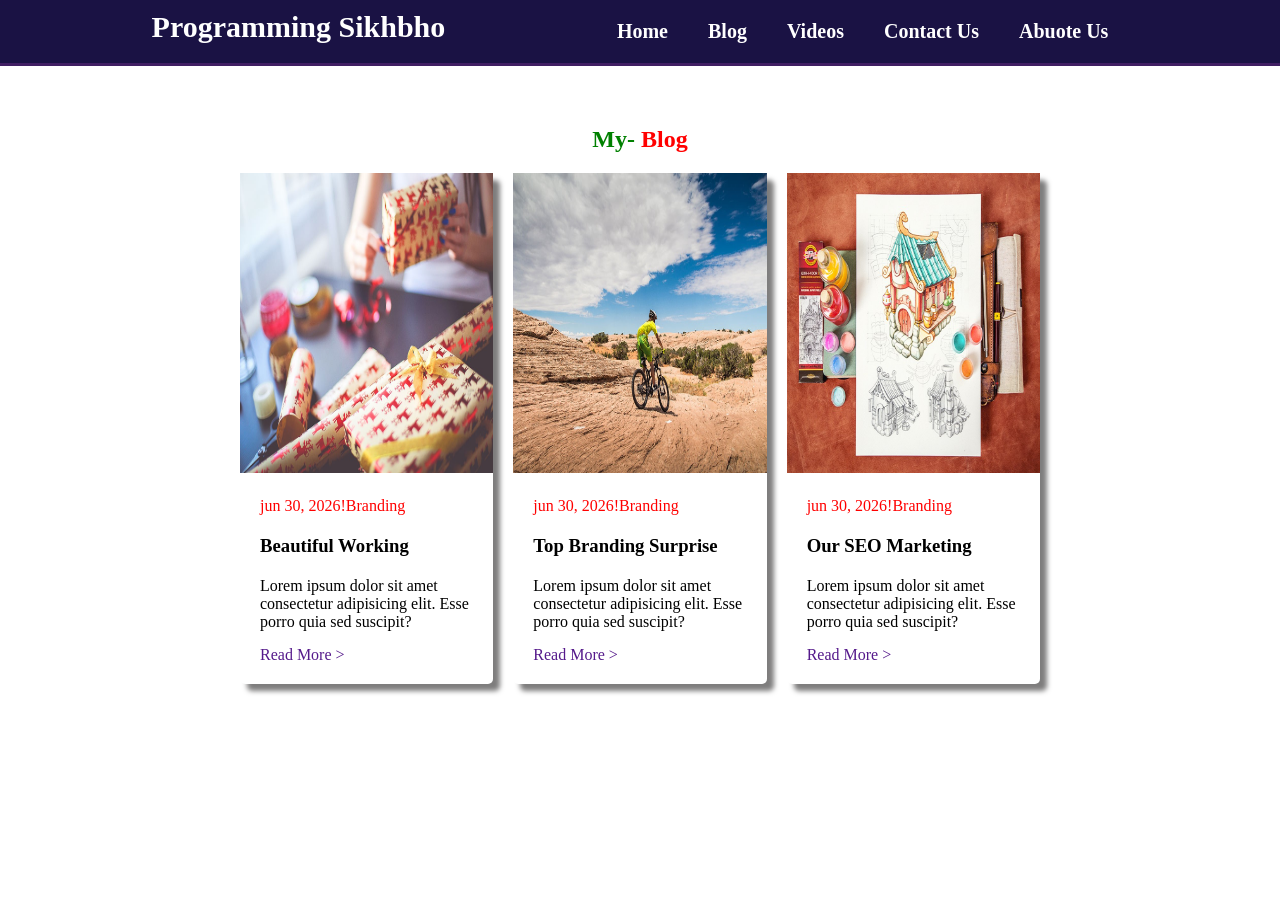
<file: extrafile/blog.html>
<!DOCTYPE html>
<html lang="en">
<head>
    <meta charset="UTF-8">
    <meta name="viewport" content="width=device-width, initial-scale=1.0">
    <title>multiplewebsite</title>

    <!-- css link here now -->
    <link rel="stylesheet" href="blog.css">

    
</head>
<body>

    <nav>
        <div>
            <h2>Programming Sikhbho</h2>
        </div>

        <ul>
            <li> <a href="../index.html">Home</a> </li>
            <li> <a href="blog.html">Blog</a> </li>
            <li> <a href="video.html">Videos</a> </li>
            <li> <a href="contact.html">Contact Us</a> </li>
            <li> <a href="myself.html">Abuote Us</a></li>
            
        </ul>
    </nav>

    <article>
        <div class="blog-container">
            <h2>My- <span>Blog</span></h2>
            <div class="blog-parant">
                <div class="blog-item">
                    <img src="../midea/blog1.jpg" alt="">
                    <div>
                        <span>jun 30, 2026!Branding</span>
                        <h3>Beautiful Working</h3>
                        <p>Lorem ipsum dolor sit amet consectetur adipisicing elit. Esse porro quia sed suscipit?</p>
                        <a href="">Read More ></a>
                    </div>
                </div>
                <div class="blog-item">
                    <img src="../midea/blog3.jpg" alt="">
                    <div>
                        <span>jun 30, 2026!Branding</span>
                        <h3>Top Branding Surprise</h3>
                        <p>Lorem ipsum dolor sit amet consectetur adipisicing elit. Esse porro quia sed suscipit?</p>
                        <a href="">Read More ></a>
                    </div>
                </div>
                <div class="blog-item">
                    <img src="../midea/blog6.jpg" alt="">
                    <div>
                        <span>jun 30, 2026!Branding</span>
                        <h3>Our SEO Marketing</h3>
                        <p>Lorem ipsum dolor sit amet consectetur adipisicing elit. Esse porro quia sed suscipit?</p>
                        <a href="">Read More ></a>
                    </div>
                </div>
            </div>
        </div>
    </article>
</body>
</html>
</file>
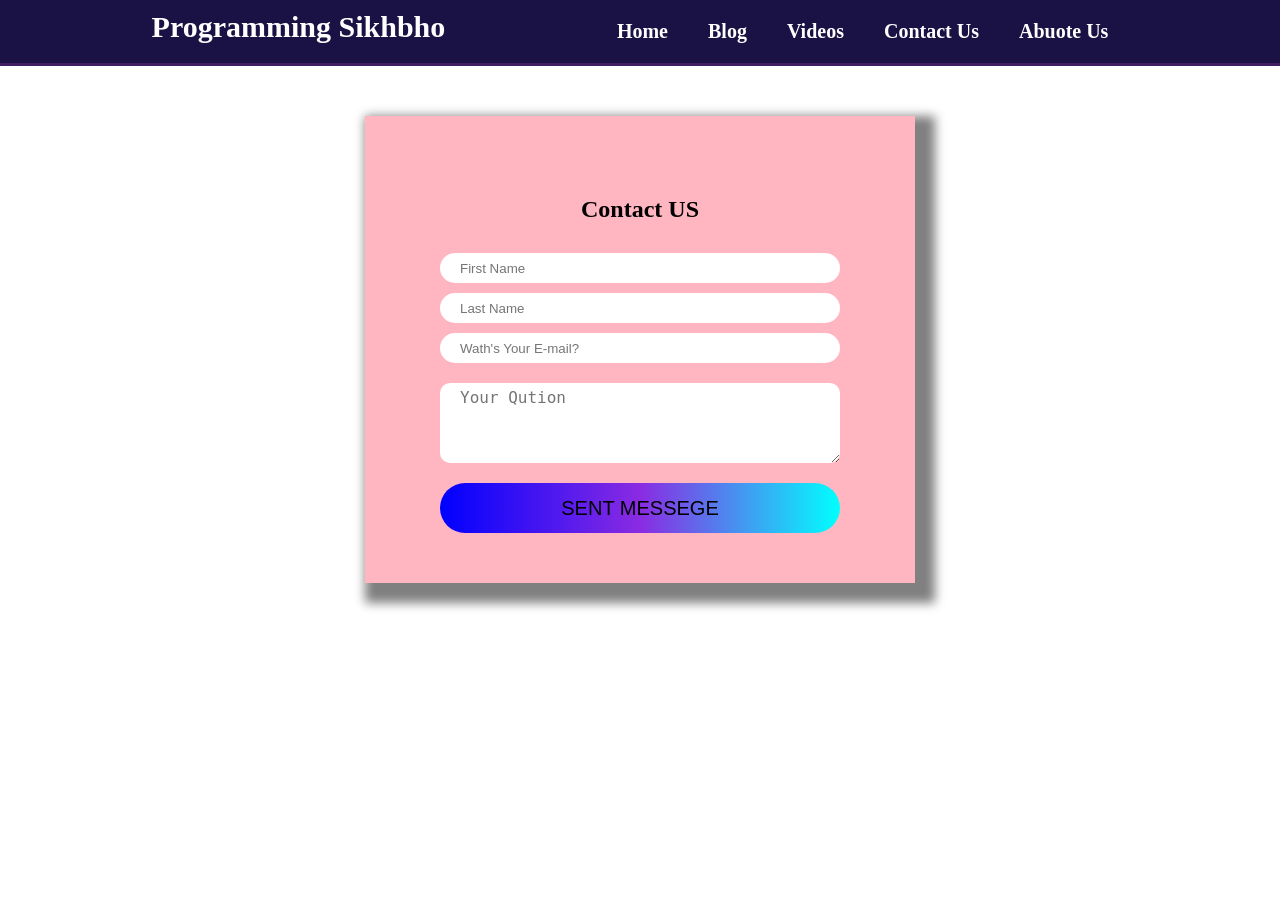
<file: extrafile/contact.html>
<!DOCTYPE html>
<html lang="en">

<head>
    <meta charset="UTF-8">
    <meta name="viewport" content="width=device-width, initial-scale=1.0">
    <title>Contact US</title>
    <link rel="stylesheet" href="contact.css">
</head>

<body>
    <nav>
        <div>
            <h2>Programming Sikhbho</h2>
        </div>

        <ul>
            <li> <a href="../index.html">Home</a> </li>
            <li> <a href="blog.html">Blog</a> </li>
            <li> <a href="video.html">Videos</a> </li>
            <li> <a href="contact.html">Contact Us</a> </li>
            <li> <a href="myself.html">Abuote Us</a></li>
            
        </ul>
    </nav>


    <form action="">
        <h2>Contact US</h2>
        <div class="name-email-parent">
            <input type="text" placeholder="First Name" required>
            <input type="text" placeholder="Last Name" required>
            <input type="email" placeholder="Wath's Your E-mail?" required>
        </div>
        <textarea name="" id="" placeholder="Your Qution"></textarea>
        <input class="submit" type="submit" value="Sent Messege">
    </form>
</body>

</html>
</file>
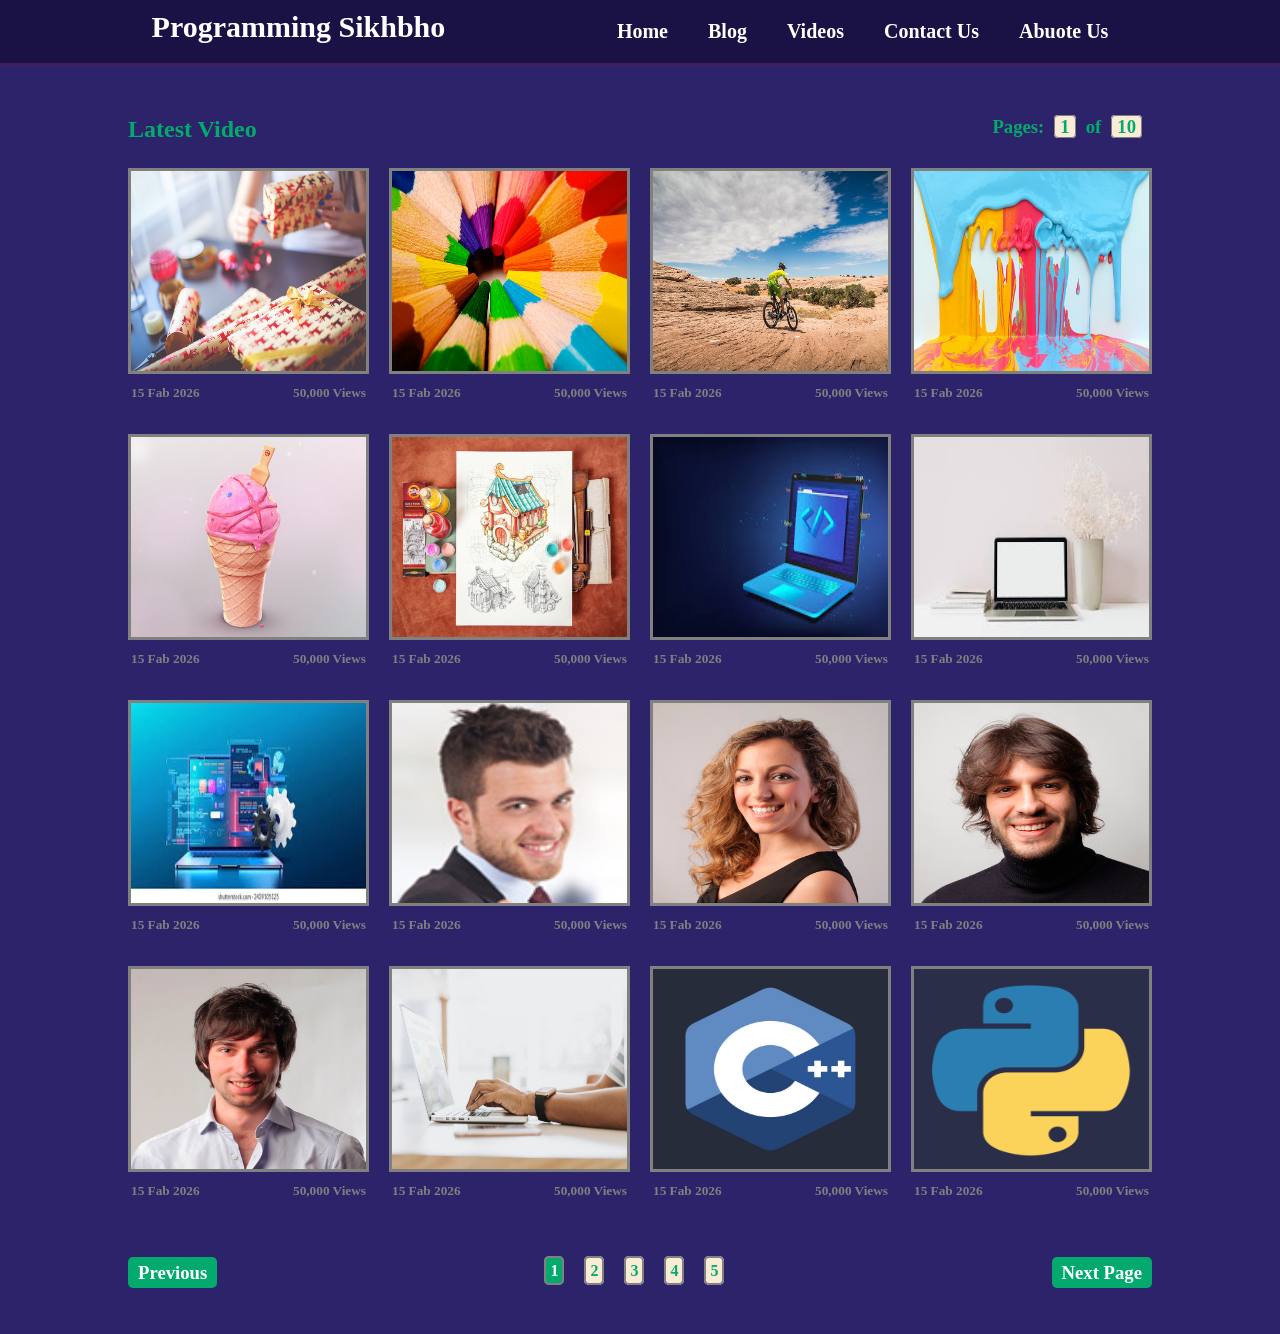
<file: extrafile/video.html>
<!DOCTYPE html>
<html lang="en">
<head>
    <meta charset="UTF-8">
    <meta name="viewport" content="width=device-width, initial-scale=1.0">
    <title>My multiple Website</title>
    <link rel="stylesheet" href="video.css">
</head>
<body>

    <nav>
        <div>
            <h2>Programming Sikhbho</h2>
        </div>

        <ul>
            <li> <a href="../index.html">Home</a> </li>
            <li> <a href="blog.html">Blog</a> </li>
            <li> <a href="video.html">Videos</a> </li>
            <li> <a href="contact.html">Contact Us</a> </li>
            <li> <a href="myself.html">Abuote Us</a></li>
           
        </ul>
    </nav>



    <main>
        <div class="video-siction-container">
            <div class="letest-page-parent">
                <div class="letest">
                    <h2>Latest Video</h2>
                </div>
                <div class="pages">
                    <h3>Pages:<span>1</span>of<span>10</span></h3>
                </div>
            </div>

            <div class="single-item-parent">

                <div class="single-item">
                    <img src="../midea/blog1.jpg" alt="">
                    <div>
                        <h5>15 Fab 2026</h5>
                        <h5>50,000 Views </h5>
                    </div>
                </div>

                <div class="single-item">
                    <img src="../midea/blog2.jpg" alt="">
                    <div>
                        <h5>15 Fab 2026</h5>
                        <h5>50,000 Views </h5>
                    </div>
                </div>

                <div class="single-item">
                    <img src="../midea/blog3.jpg" alt="">
                    <div>
                        <h5>15 Fab 2026</h5>
                        <h5>50,000 Views </h5>
                    </div>
                </div>

                <div class="single-item">
                    <img src="../midea/blog4.jpg" alt="">
                    <div>
                        <h5>15 Fab 2026</h5>
                        <h5>50,000 Views </h5>
                    </div>
                </div>

                <div class="single-item">
                    <img src="../midea/blog5.jpg" alt="">
                    <div>
                        <h5>15 Fab 2026</h5>
                        <h5>50,000 Views </h5>
                    </div>
                </div>

                <div class="single-item">
                    <img src="../midea/blog6.jpg" alt="">
                    <div>
                        <h5>15 Fab 2026</h5>
                        <h5>50,000 Views </h5>
                    </div>
                </div>

                <div class="single-item">
                    <img src="../midea/blog7.jfif" alt="">
                    <div>
                        <h5>15 Fab 2026</h5>
                        <h5>50,000 Views </h5>
                    </div>
                </div>

                <div class="single-item">
                    <img src="../midea/blog8.jfif" alt="">
                    <div>
                        <h5>15 Fab 2026</h5>
                        <h5>50,000 Views </h5>
                    </div>
                </div>

                <div class="single-item">
                    <img src="../midea/blog9.jfif" alt="">
                    <div>
                        <h5>15 Fab 2026</h5>
                        <h5>50,000 Views </h5>
                    </div>
                </div>

                <div class="single-item">
                    <img src="../midea/blog10.jpg" alt="">
                    <div>
                        <h5>15 Fab 2026</h5>
                        <h5>50,000 Views </h5>
                    </div>
                </div>

                <div class="single-item">
                    <img src="../midea/blog11.jpg" alt="">
                    <div>
                        <h5>15 Fab 2026</h5>
                        <h5>50,000 Views </h5>
                    </div>
                </div>

                <div class="single-item">
                    <img src="../midea/blog12.jpg" alt="">
                    <div>
                        <h5>15 Fab 2026</h5>
                        <h5>50,000 Views </h5>
                    </div>
                </div>

                <div class="single-item">
                    <img src="../midea/blog13.jpg" alt="">
                    <div>
                        <h5>15 Fab 2026</h5>
                        <h5>50,000 Views </h5>
                    </div>
                </div>

                <div class="single-item">
                    <img src="../midea/blog14.jpg" alt="">
                    <div>
                        <h5>15 Fab 2026</h5>
                        <h5>50,000 Views </h5>
                    </div>
                </div>

                <div class="single-item">
                    <img src="../midea/blog15.jpg" alt="">
                    <div>
                        <h5>15 Fab 2026</h5>
                        <h5>50,000 Views </h5>
                    </div>
                </div>

                <div class="single-item">
                    <img src="../midea/blog16.jpg" alt="">
                    <div>
                        <h5>15 Fab 2026</h5>
                        <h5>50,000 Views </h5>
                    </div>
                </div>

            </div>
            <div class="previus-next-parent">
                <h3><a href=""> <i class="fa-solid fa-angle-left"></i> Previous</a></h3>
                <div>
                    <a href="">1</a>
                    <a href="">2</a>
                    <a href="">3</a>
                    <a href="">4</a>
                    <a href="">5</a>
                </div>

                <h3><a href="">Next Page <i class="fa-solid fa-chevron-right"></i> </a></h3>

            </div>

        </div>


    </main>
</body>
</html>
</file>
<file: extrafile/blog.css>
* {
    margin: 0;
    padding: 0;
    box-sizing: border-box;

}


nav {
    display: flex;
    justify-content: space-evenly;
    background-color: #1a1244;
    border-bottom: 3px solid #401e63;
    padding: 10px 0;
    position: sticky;
    top: 0;
}

nav ul {
    display: flex;
}

nav ul li {
    list-style-type: none;
    margin: 10px 5px;
}

nav ul li a {
    text-decoration: none;
    color: white;
    padding: 10px 15px;
    transition: 0.5s;
    font-weight: bold;
    font-size: 20px;
}

nav ul li a:hover {
    background-color: black;
    color: red;
    border-radius: 5px;
}

nav div {
    color: white;
    font-size: 20px;
}



.blog-container {
    width: 800px;
    margin:30px auto;
    
}

.blog-container h2 {
    text-align: center;
    padding: 30px 0 20px 0;
    color: green;
}

.blog-container h2>span {
    color: red;
}

.blog-parant {
    display: grid;
    grid-template-columns: repeat(3, 1fr);
    grid-gap: 20px;

}

.blog-item {
    box-shadow: 7px 7px 5px #7e7d7d;
    border-radius: 5px;

}

.blog-item img {
    width: 100%;
    height: 300px;
   
}

.blog-item div {
    padding: 20px;
}

.blog-item>div>span {
    color: red;

}

.blog-item div>h3 {
    margin: 20px 0;
}

.blog-item div a {
    text-decoration: none;
    display: inline-block;
    margin: 15px 0 0 0;
}
</file>
<file: extrafile/contact.css>
* {
    padding: 0;
    margin: 0;
    box-sizing: border-box;
}


nav {
    display: flex;
    justify-content: space-evenly;
    background-color: #1a1244;
    border-bottom: 3px solid #401e63;
    padding: 10px 0;
    position: sticky;
    top: 0;
}

nav ul {
    display: flex;
}

nav ul li {
    list-style-type: none;
    margin: 10px 5px;
}

nav ul li a {
    text-decoration: none;
    color: white;
    padding: 10px 15px;
    transition: 0.5s;
    font-weight: bold;
    font-size: 20px;
}

nav ul li a:hover {
    background-color: black;
    color: red;
    border-radius: 5px;
}

nav div {
    color: white;
    font-size: 20px;
}



form {
    background-color: lightpink;
    width: 550px;
    margin:50px auto;
    padding:50px 0 ;
    box-shadow: 10px 10px 10px 10px gray;
}

form h2 {
    display: flex;
    justify-content: center;
    margin: auto;
    padding: 30px 0 20px 0;
}

.name-email-parent input {
    display: block;
    margin: 10px auto;
    width: 400px;
    height: 30px;
    padding: 5px 20px;
    border-radius: 40px;
    border: none;
}

form textarea {
    display: block;
    margin: 20px auto;
    width: 400px;
    height: 80px;
    padding: 5px 20px;
    border-radius: 10px;
    border: none;
    font-size: 16px;
}

.submit {
    display: block;
    margin: auto;
    width: 400px;
    height: 50px;
    padding: 10px 20px;
    font-size: 20px;
    border: none;
    border-radius: 30px;
    cursor: pointer;
    text-transform: uppercase;
   background: linear-gradient(to right, blue, blueviolet, aqua);
}
</file>
<file: extrafile/video.css>
* {
    padding: 0;
    margin: 0;
    box-sizing: border-box;
}

nav {
    display: flex;
    justify-content: space-evenly;
    background-color: #1a1244;
    border-bottom: 3px solid #401e63;
    padding: 10px 0;
    position: sticky;
    top: 0;
}

nav ul {
    display: flex;
}

nav ul li {
    list-style-type: none;
    margin: 10px 5px;
}

nav ul li a {
    text-decoration: none;
    color: white;
    padding: 10px 15px;
    transition: 0.5s;
    font-weight: bold;
    font-size: 20px;
}

nav ul li a:hover {
    background-color: black;
    color: red;
    border-radius: 5px;
}

nav div {
    color: white;
    font-size: 20px;
}


main {
    background-color: #2d236a;

}

.video-siction-container {
    width: 80%;
    margin: auto;
    padding: 50px 0;
}

.letest-page-parent {
    display: flex;
    justify-content: space-between;
}

.letest {
    color: #04aa6d;
}

.pages {
    color: #04aa6d;
}

.pages span {
    background-color: antiquewhite;
    padding: 0 5px;
    margin: 0 10px;
    border: 1px solid gray;
    border-radius: 4px;
    cursor: pointer;
}

.single-item-parent {
    display: grid;
    grid-template-columns: repeat(4, 1fr);
    grid-row-gap: 60px;
    grid-column-gap: 20px;
    margin-top: 25px;
}

.single-item {
    height: 206px;
    border: 3px solid gray;

}

.single-item img {
    width: 100%;
    height: 200px;
    transition: 0.5s;
}

.single-item img:hover {
    transform: scale(1.1);
    border-radius: 10px;
}

.single-item div {
    display: flex;
    justify-content: space-between;
    margin-top: 10px;
    color: gray;
}

.previus-next-parent {
    display: flex;
    justify-content: space-between;
    margin-top: 90px;
}

.previus-next-parent div a {
    text-decoration: none;
    background-color: antiquewhite;
    padding: 4px;
    margin: 0 8px;
    color: #04aa6d;
    font-weight: bold;
    border: 2px solid gray;
    border-radius: 5px;
    cursor: pointer;
}

.previus-next-parent div a:first-child {
    background-color: #04aa6d;
    color: white;
}


.previus-next-parent h3 a {
    text-decoration: none;
    color: white;
    background-color: #04aa6d;
    padding: 5px 10px;
    border-radius: 5px;
    transition: 0.5s;
}

.previus-next-parent>h3>a:hover {
    background-color: #057049;
}
</file>
